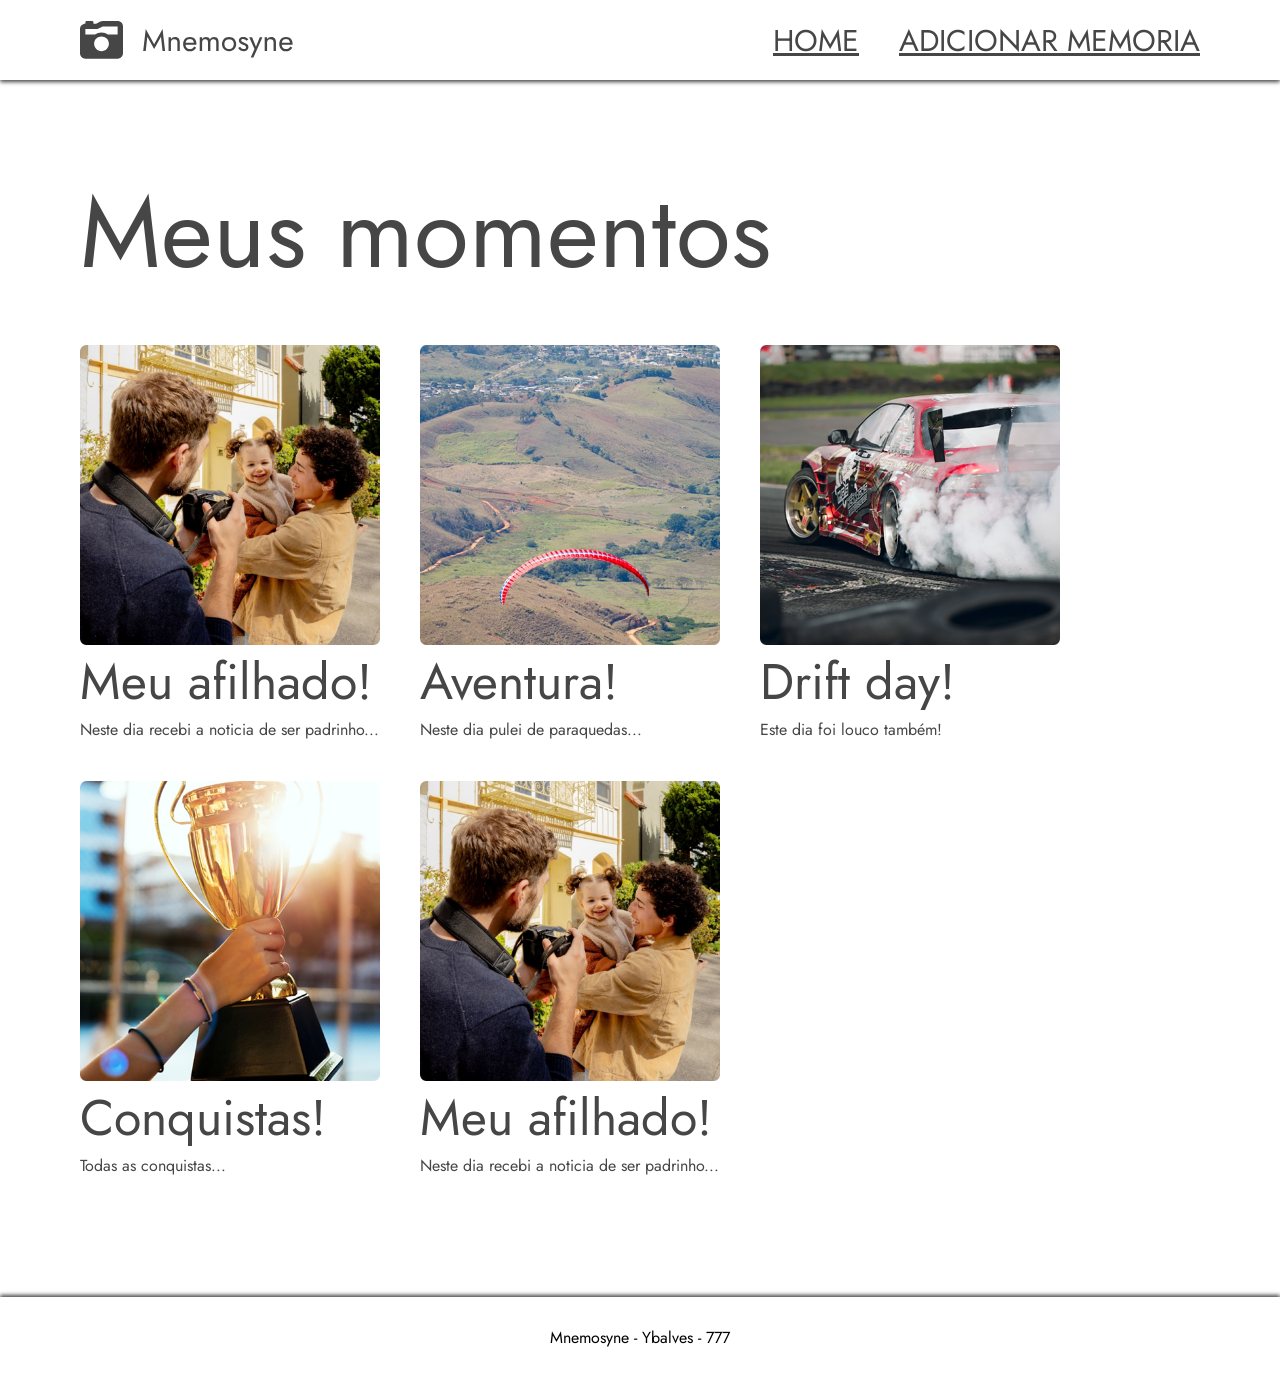
<file: home/index.html>
<!DOCTYPE html>
<html lang="pt - BR">

<head> <!-- configuraçao do site -->
    <meta charset="UTF-8">
    <title>Mnemosyne - HOME</title>
    <link rel="stylesheet" href="home.css"> <!--faz o link do -->
    <link rel="stylesheet" href="../assets/styles/global.css">


</head>

<body> <!--body = corpo do site -->


    <header class="app-header"> <!-- cabecalho do site -->

        <img src="../assets/icons/mnemosyne-logo.svg" alt="logo do site Mnemosyne">

        <div class="links">

            <a href="">HOME</a>
            <a href="">ADICIONAR MEMORIA</a>

        </div>

    </header>

    <main class="app-main"> <!--conteudo do site -->
        <h1>Meus momentos</h1>

        <div class="memoria-container">

            <div class="memory-card">

                <div class="image"></div>

                <h2>Meu afilhado!</h2>

                <p>Neste dia recebi a noticia de ser padrinho...</p>

            </div>
            <div class="memory-card">

                <div class="image1"></div>

                <h2>Aventura!</h2>

                <p>Neste dia pulei de paraquedas...</p>

            </div>


            <div class="memory-card">

                <div class="image2"></div>

                <h2>Drift day!</h2>

                <p>Este dia foi louco também!</p>

            </div>


            <div class="memory-card">

                <div class="image3"></div>

                <h2>Conquistas!</h2>

                <p>Todas as conquistas...</p>

            </div>



            <div class="memory-card">

                <div class="image"></div>

                <h2>Meu afilhado!</h2>

                <p>Neste dia recebi a noticia de ser padrinho...</p>

            </div>
        </div>



    </main>

    <footer class="app-footer"> <!--rodape do site -->

<p>Mnemosyne - Ybalves - 777</p>

    </footer>
</body>

</html>
</file>
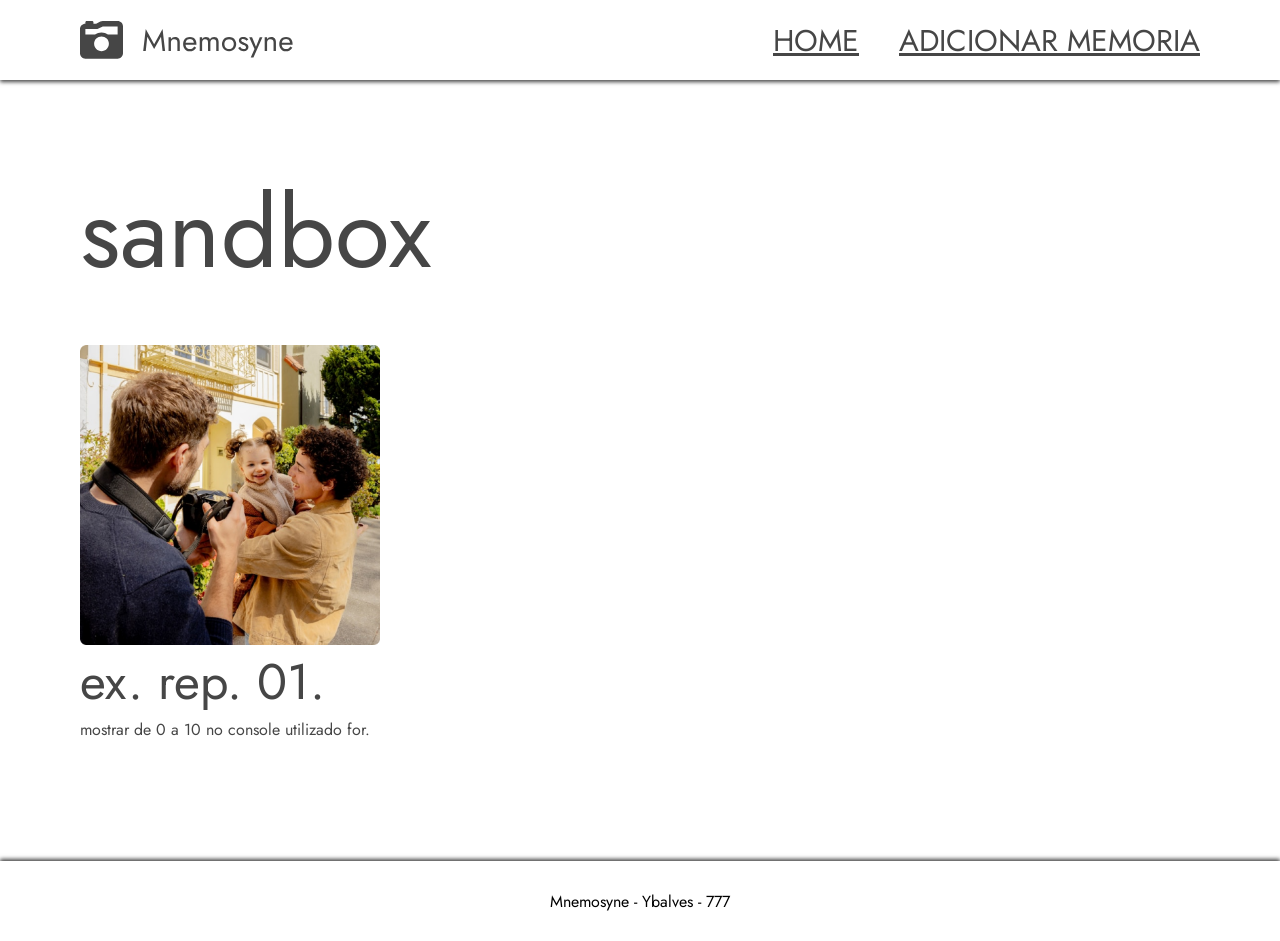
<file: sandbox/index.html>
<!DOCTYPE html>
<html lang="pt - BR">

<head> <!-- configuraçao do site -->
    <meta charset="UTF-8">
    <title>Mnemosyne - HOME</title>
    <link rel="stylesheet" href="sandbox.css"> <!--faz o link do -->
    <link rel="stylesheet" href="../assets/styles/global.css">


</head>

<body> <!--body = corpo do site -->


    <header class="app-header"> <!-- cabecalho do site -->

        <img src="../assets/icons/mnemosyne-logo.svg" alt="logo do site Mnemosyne">

        <div class="links">

            <a href="">HOME</a>
            <a href="">ADICIONAR MEMORIA</a>

        </div>

    </header>

    <main class="app-main"> <!--conteudo do site -->
        <h1>sandbox</h1>

        <div class="memoria-container">

            <div class="memory-card" onclick="exercicio01()">

                <div class="image"></div>

                <h2>ex. rep. 01.</h2>

                <p>mostrar de 0 a 10 no console utilizado for.</p>

            </div>

        </div class="logs">

            

            </div>
        </div>



    </main>

    <footer class="app-footer"> <!--rodape do site -->

<p>Mnemosyne - Ybalves - 777</p>

    </footer>

    <!-- <script src="script.js"></script> -->
     <script src="repeticoes.js"></script>


</body>

</html>
</file>
<file: home/home.css>
@import url('https://fonts.googleapis.com/css2?family=Jost:ital,wght@0,100..900;1,100..900&display=swap');

* {
    /* significa todas as tags */

    margin: 0px;
    padding: 0px;

    font-family: "jost";
}

.app-header {

    /* estilizacao aqui dentro */
    height: 80px;

    display: flex;
    /* muda a orientaçao para lado-a-lado*/
    align-items: center;
    /* deixa o texto centralizado verticalmente */
    justify-content: space-between;
    /* joga os elementos para o lado */

    padding-left: 80px;
    padding-right: 80px;

    box-shadow: 0px 2px 4px #464646;


}

.app-footer {

    /* estilizacao aqui dentro */
    height: 80px;

    display: flex;
    /* muda a orientaçao para lado-a-lado*/
    align-items: center;
    /* deixa o texto centralizado verticalmente */
    justify-content: center;
    /* joga os elementos para o lado */

    /* justify-content: center; horizontal */
    /* align-items: center; vertical */

    padding-left: 80px;
    padding-right: 80px;

    box-shadow: 0px -2px 4px #464646;

}

.links a {

    font-size: 30px;
    text-decoration: nome;
    /*tira o traço de baixo da fonte */
    color: #464646;

    padding-left: 35px;
}


.app-main {

    padding: 80px;

}

.memory-card {

    margin-right: 40px;
    margin-bottom: 40px;

    transition: all ease 0.3s;

}

.memory-card:hover {

    cursor: pointer;
    scale: 1.05;

}

.memory-card .image {


    height: 300px;
    width: 300px;

    background-image: url("../assets/imgs/bg1.png");
    background-size: cover;
}

.memory-card .image1 {

height: 300px;
width: 300px;

background-image: url("../assets/imgs/paraquedas.png");
background-size: cover;
}

.memory-card .image2 {

height: 300px;
width: 300px;

background-image: url("../assets/imgs/carro.png");
background-size: cover;

}

.memory-card .image3 {

    height: 300px;
    width: 300px;
    
    background-image: url("../assets/imgs/conquistas.png");
    background-size: cover;
    
    }

.memory-card h2 {

    font-size: 50px;
    font-weight: normal;
    /*remover o negrito*/
    color: #464646;


}

.memory-card p {

    color: #464646;

}

.memoria-container {

    display: flex;
    flex-wrap: wrap;
}
</file>
<file: assets/styles/global.css>
h1 {

    font-size: 100px;
    font-weight: normal;
    margin-bottom: 40px;
color: #464646;

}
</file>
<file: sandbox/sandbox.css>
@import url('https://fonts.googleapis.com/css2?family=Jost:ital,wght@0,100..900;1,100..900&display=swap');

* {
    /* significa todas as tags */

    margin: 0px;
    padding: 0px;

    font-family: "jost";
}

.app-header {

    /* estilizacao aqui dentro */
    height: 80px;

    display: flex;
    /* muda a orientaçao para lado-a-lado*/
    align-items: center;
    /* deixa o texto centralizado verticalmente */
    justify-content: space-between;
    /* joga os elementos para o lado */

    padding-left: 80px;
    padding-right: 80px;

    box-shadow: 0px 2px 4px #464646;


}

.app-footer {

    /* estilizacao aqui dentro */
    height: 80px;

    display: flex;
    /* muda a orientaçao para lado-a-lado*/
    align-items: center;
    /* deixa o texto centralizado verticalmente */
    justify-content: center;
    /* joga os elementos para o lado */

    /* justify-content: center; horizontal */
    /* align-items: center; vertical */

    padding-left: 80px;
    padding-right: 80px;

    box-shadow: 0px -2px 4px #464646;

}

.links a {

    font-size: 30px;
    text-decoration: nome;
    /*tira o traço de baixo da fonte */
    color: #464646;

    padding-left: 35px;
}


.app-main {

    padding: 80px;

}

.memory-card {

    margin-right: 40px;
    margin-bottom: 40px;

    transition: all ease 0.3s;

}

.memory-card:hover {

    cursor: pointer;
    scale: 1.05;

}

.memory-card .image {


    height: 300px;
    width: 300px;

    background-image: url("../assets/imgs/bg1.png");
    background-size: cover;
}

.memory-card .image1 {

height: 300px;
width: 300px;

background-image: url("../assets/imgs/paraquedas.png");
background-size: cover;
}

.memory-card .image2 {

height: 300px;
width: 300px;

background-image: url("../assets/imgs/carro.png");
background-size: cover;

}

.memory-card .image3 {

    height: 300px;
    width: 300px;
    
    background-image: url("../assets/imgs/conquistas.png");
    background-size: cover;
    
    }

.memory-card h2 {

    font-size: 50px;
    font-weight: normal;
    /*remover o negrito*/
    color: #464646;


}

.memory-card p {

    color: #464646;

}

.memoria-container {

    display: flex;
    flex-wrap: wrap;
}
</file>
